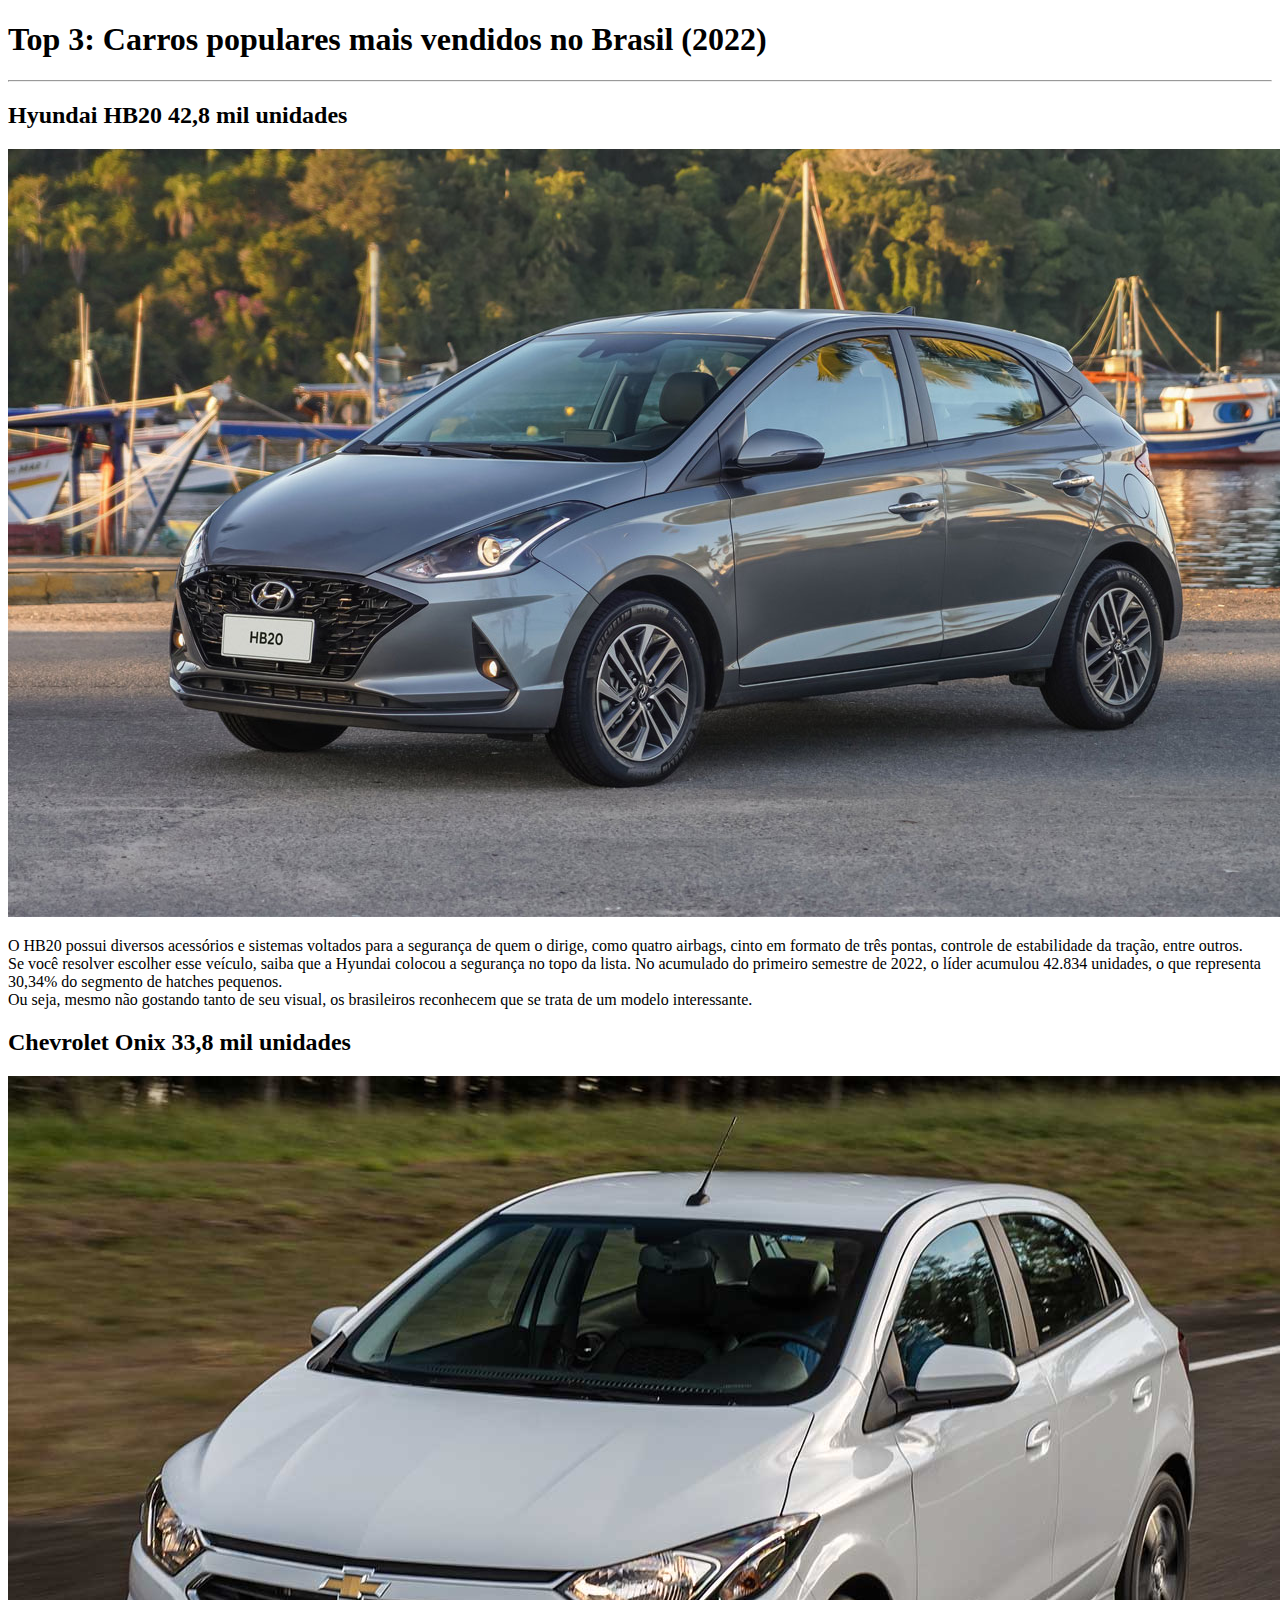
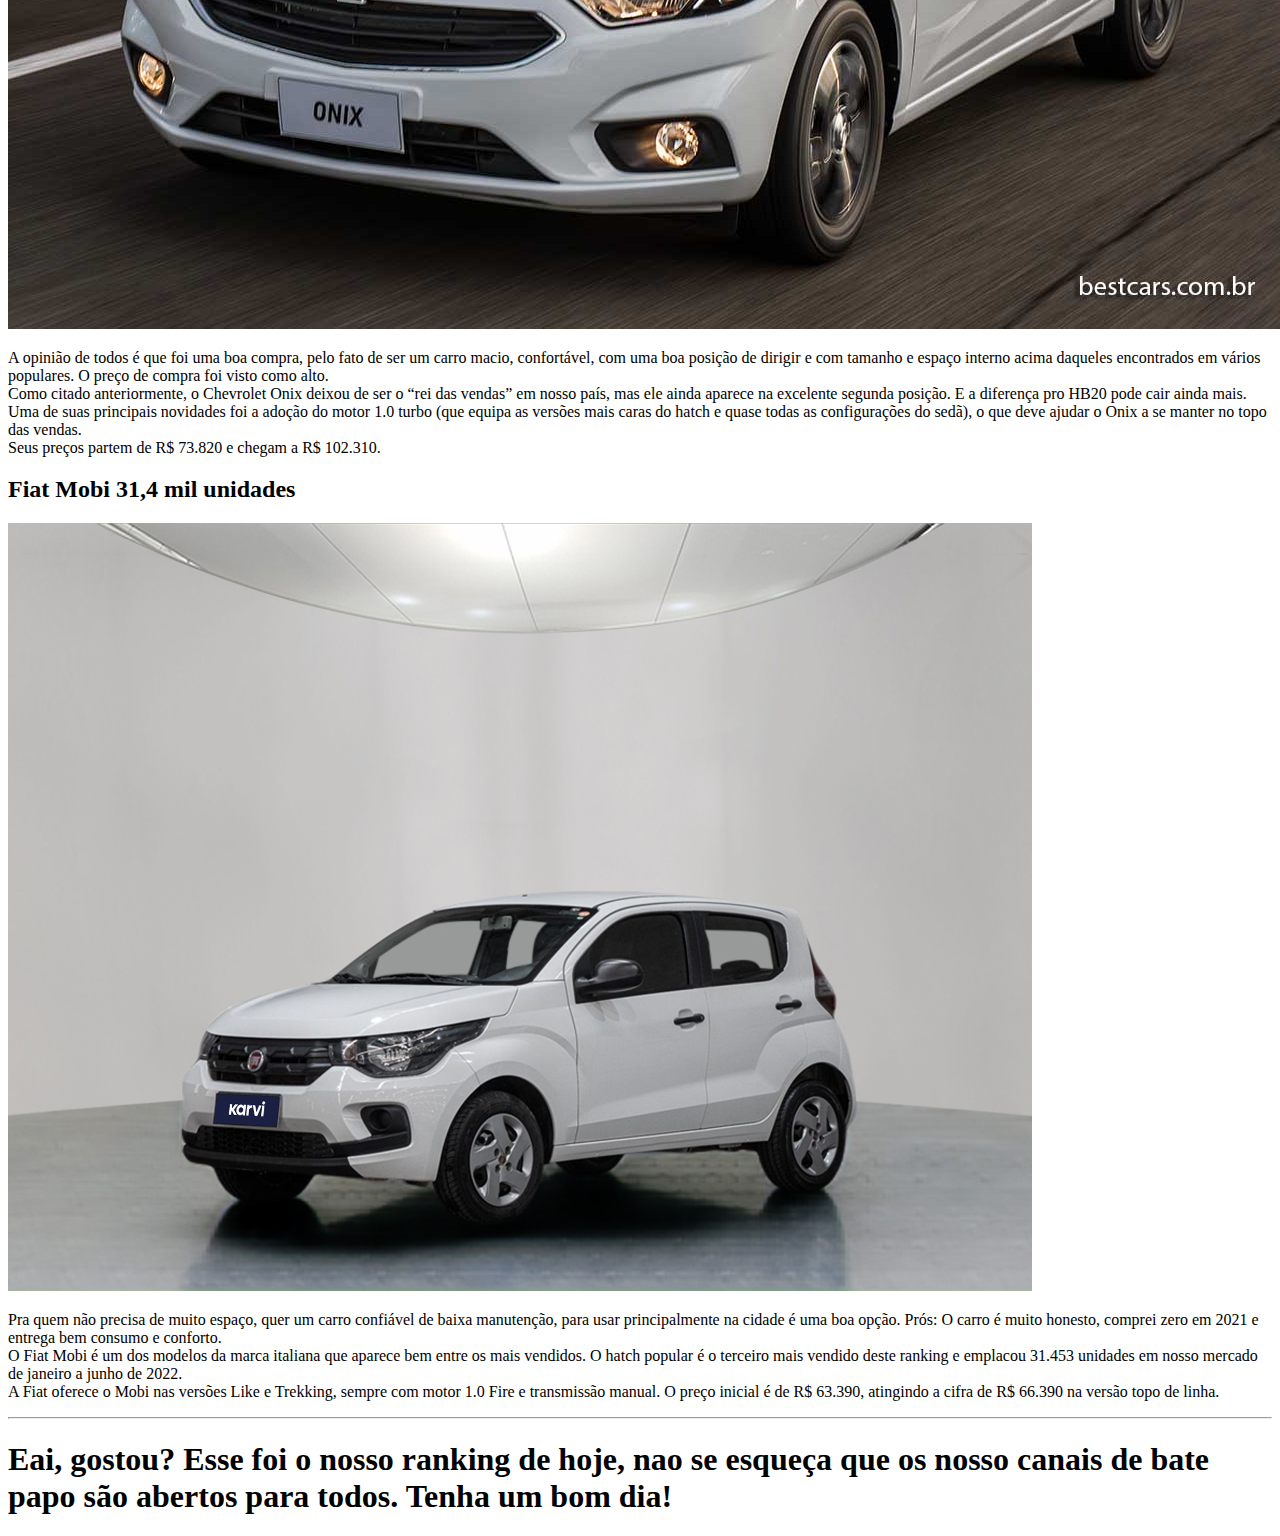
<file: Blog/index.html>
<!DOCTYPE html>
<html lang="pt-br">

    <head>
        <meta charset="utf-8">
        <meta name="viewport" content="widt=device-width, intial-scale=1.0">

        <title>Blog</title>
    </head>

    <body>
        <h1>Top 3: Carros populares mais vendidos no Brasil (2022)</h1>
        <hr>
        <h2>Hyundai HB20 42,8 mil unidades</h2>
        <img src="./Hyundai-HB20-turbo-2021-2.jpg">
        <p>O HB20 possui diversos acessórios e sistemas voltados para a segurança de quem o dirige, como quatro airbags, cinto em formato de três pontas, controle de estabilidade da tração, entre outros. <br>Se você resolver escolher esse veículo, saiba que a Hyundai colocou a segurança no topo da lista. No acumulado do primeiro semestre de 2022, o líder acumulou 42.834 unidades, o que representa 30,34% do segmento de hatches pequenos. <br> Ou seja, mesmo não gostando tanto de seu visual, os brasileiros reconhecem que se trata de um modelo interessante.</p>

        <h2>Chevrolet Onix 33,8 mil unidades</h2>
        <img src="./Chevrolet-Onix-01.jpg">
        <p>A opinião de todos é que foi uma boa compra, pelo fato de ser um carro macio, confortável, com uma boa posição de dirigir e com tamanho e espaço interno acima daqueles encontrados em vários populares. O preço de compra foi visto como alto. <br> Como citado anteriormente, o Chevrolet Onix deixou de ser o “rei das vendas” em nosso país, mas ele ainda aparece na excelente segunda posição. E a diferença pro HB20 pode cair ainda mais. <br> Uma de suas principais novidades foi a adoção do motor 1.0 turbo (que equipa as versões mais caras do hatch e quase todas as configurações do sedã), o que deve ajudar o Onix a se manter no topo das vendas. <br> Seus preços partem de R$ 73.820 e chegam a R$ 102.310.</p>

        <h2>Fiat Mobi 31,4 mil unidades</h2>
        <img src="./fiat mobi.jpg">
        <p>Pra quem não precisa de muito espaço, quer um carro confiável de baixa manutenção, para usar principalmente na cidade é uma boa opção. Prós: O carro é muito honesto, comprei zero em 2021 e entrega bem consumo e conforto. <br>O Fiat Mobi é um dos modelos da marca italiana que aparece bem entre os mais vendidos. O hatch popular é o terceiro mais vendido deste ranking e emplacou 31.453 unidades em nosso mercado de janeiro a junho de 2022. <br> A Fiat oferece o Mobi nas versões Like e Trekking, sempre com motor 1.0 Fire e transmissão manual. O preço inicial é de R$ 63.390, atingindo a cifra de R$ 66.390 na versão topo de linha.</p>
        <hr>
        <h1> Eai, gostou? Esse foi o nosso ranking de hoje, nao se esqueça que os nosso canais de bate papo são abertos para todos. Tenha um bom dia!</h1>


    </body>


</html>
</file>
